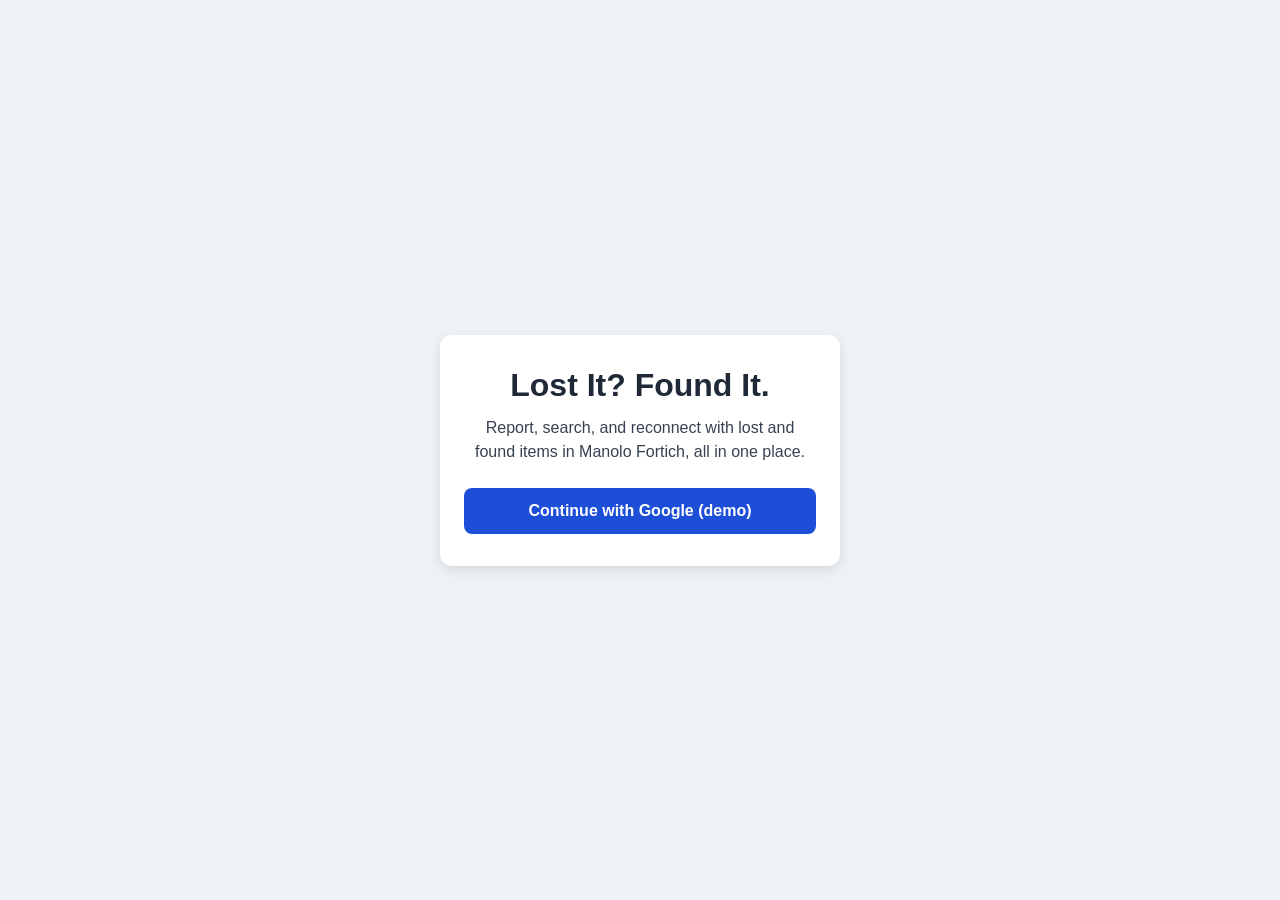
<file: index.html>
<!DOCTYPE html>
<html lang="en">
<head>
    <meta charset="UTF-8">
    <meta name="viewport" content="width=device-width, initial-scale=1.0">
    <title>Lost It? Found It. | Manolo Fortich</title>
    <link rel="stylesheet" href="styles.css">
    
</head>
<body class="login-page">
        <main class="login-card">
        <h1>Lost It? Found It.</h1>
            
        <p class="tagline">
            Report, search, and reconnect with lost and found items
            in Manolo Fortich, all in one place.
        </p>
        <button type="button" id="google-signin-btn">
            Continue with Google (demo)
        </button>
        <p id="auth-status" role="status" aria-live="polite"></p>
    </main>
     <script src="script.js"></script>
</body>
</html>
</file>
<file: styles.css>
* {
    box-sizing: border-box;
}

body {
    margin: 0;
    font-family: Arial, Helvetica, sans-serif;
    background-color: #eef2f7;
    color: #1f2937;
}

.login-card {
    width: 100%;
    max-width: 400px;
    padding: 32px 24px;
    background-color: #ffffff;
    border-radius: 12px;
    box-shadow: 0 4px 12px rgba(0, 0, 0, 0.1);
    text-align: center;
}

.login-page {
    min-height: 100vh;
    padding: 16px;
    display: flex;
    justify-content: center;
    align-items: center;
}

h1 {
    margin: 0 0 12px;
    font-size: 2rem;
}

.tagline {
    margin: 0 0 24px;
    font-size: 1rem;
    line-height: 1.5;
    color: #374151;
}

#google-signin-btn {
    width: 100%;
    padding: 14px 16px;
    font-size: 1rem;
    font-weight: bold;
    color: #ffffff;
    background-color: #1d4ed8;
    border: none;
    border-radius: 8px;
    cursor: pointer;
}
#google-signin-btn:hover {
    background-color: #1e40af;
}

#google-signin-btn:focus-visible {
    outline: 3px solid #111827;
    outline-offset: 3px;
}

#auth-status {
    margin: 16px 0 0;
    font-size: 0.95rem;
    line-height: 1.4;
    color: #374151;
}

#auth-status:empty {
    display: none;
}

.dashboard-header {
    display: flex;
    flex-wrap: wrap;
    align-items: center;
    gap: 12px 16px;
    padding: 12px 16px;
    background-color: #ffffff;
    border-bottom: 1px solid #d1d5db;
}

.dashboard-header h1 {
    margin: 0;
    font-size: 1.5rem;
}

.profile {
    flex: 1 1 200px;
    min-width: 0;
}

.profile p {
    margin: 0;
    overflow-wrap: anywhere;
}
.profile-name {
    font-weight: bold;
}
.profile-email {
    font-size: 0.9rem;
    color: #374151;
}

.dashboard-main {
    max-width: 1100px;
    margin: 0 auto;
    padding: 16px;
}

.post-actions,
.view-toggle {
    display: flex;
    flex-wrap: wrap;
    gap: 8px;
    margin-bottom: 16px;
}

.dashboard-page button {
    min-height: 44px;
    padding: 10px 16px;
    font-size: 1rem;
    border: 1px solid #1d4ed8;
    border-radius: 8px;
    cursor: pointer;
}

.post-actions button {
    color: #ffffff;
    background-color: #1d4ed8;
}

#report-lost-btn {
    background-color: #b45309;
    border-color: #b45309;
}

.view-toggle button[aria-pressed="true"] {
    color: #ffffff;
    background-color: #1d4ed8;
}

.view-toggle button[aria-pressed="false"] {
    color: #1d4ed8;
    background-color: #ffffff;
}

.filters {
    display: grid;
    grid-template-columns: 1fr;
    gap: 12px;
    margin-bottom: 24px;
}

.field {
    display: flex;
    flex-direction: column;
    gap: 4px;
}

.field label {
    font-weight: bold;
    font-size: 0.9rem;
}

.field input,
.field select {
    min-height: 44px;
    padding: 8px 10px;
    font-size: 1rem;
    border: 1px solid #6b7280;
    border-radius: 8px;
    background-color: #ffffff;
}

@media (max-width: 480px) {
    .login-page {
        padding: 12px;
       }
    .login-card {
        padding: 24px 16px;
    }

    h1 {
        font-size: 1.6rem;
    }

    #google-signin-btn {
        min-height: 48px;
    }
}

.feed {
    margin-bottom: 32px;
}

.feed h2 {
    margin: 0 0 12px;
    font-size: 1.4rem;
}

.feed-grid {
    display: grid;
    grid-template-columns: 1fr;
    gap: 16px;
}

.item-card {
    padding: 16px;
    background-color: #ffffff;
    border: 1px solid #d1d5db;
    border-radius: 12px;
}

.item-card h3 {
    margin: 0 0 8px;
    font-size: 1.1rem;
}

.item-card p {
    margin: 0;
    overflow-wrap: anywhere;
}

@media (min-width: 601px) {
    .feed-grid {
        grid-template-columns: repeat(2, 1fr);
    }
}

@media (min-width: 1024px) {
    .feed-grid {
        grid-template-columns: repeat(3, 1fr);
    }
}
</file>
